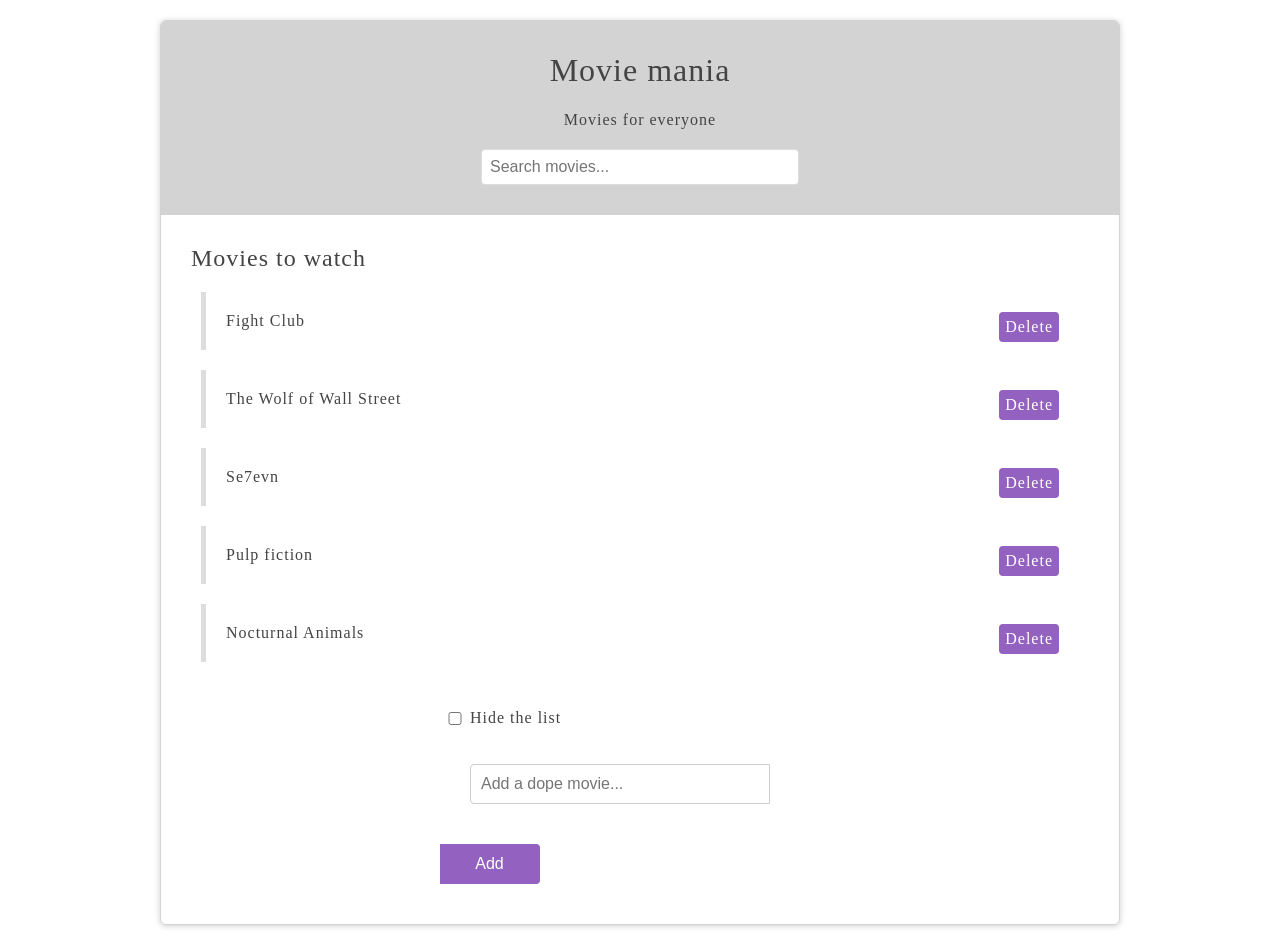
<file: Movie app/index.html>
<!DOCTYPE html>
<html>
    <head>
        <title>DOPE MOVIES!</title>
        <link rel="stylesheet" href="css/style.css">
    </head>
    <body>
        <div id="wrapper">
            <header>
                <div id="page-banner">
                    <h1 class="title">Movie mania</h1>
                    <p>Movies for everyone</p>
                    <form id="search-movies">
                        <input type="text" placeholder="Search movies..."/>
                    </form>
                </div>
            </header>
            <div id="movie-list">
                <h2 class="title">Movies to watch</h2>
                <ul id="movies">
                    <li>
                        <span class="name">Fight Club</span>
                        <span class="delete">Delete</span>
                    </li>
                    <li>
                        <span class="name">The Wolf of Wall Street</span>
                        <span class="delete">Delete</span>
                    </li>
                    <li>
                        <span class="name">Se7evn</span>
                        <span class="delete">Delete</span>
                    </li>
                    <li>
                        <span class="name">Pulp fiction</span>
                        <span class="delete">Delete</span>
                    </li>
                    <li>
                        <span class="name">Nocturnal Animals</span>
                        <span class="delete">Delete</span>
                    
                    </li>
                </ul>
            </div>
            <form id="add-movie">
                <input type="checkbox" id="hide" />
                <label for="hide">Hide the list</label>
                <input type="text" placeholder="Add a dope movie..."/>
                <button>Add</button>
            </form>
        </div>
        <script src="js/movieApp.js"></script>

    </body>
</html>
</file>
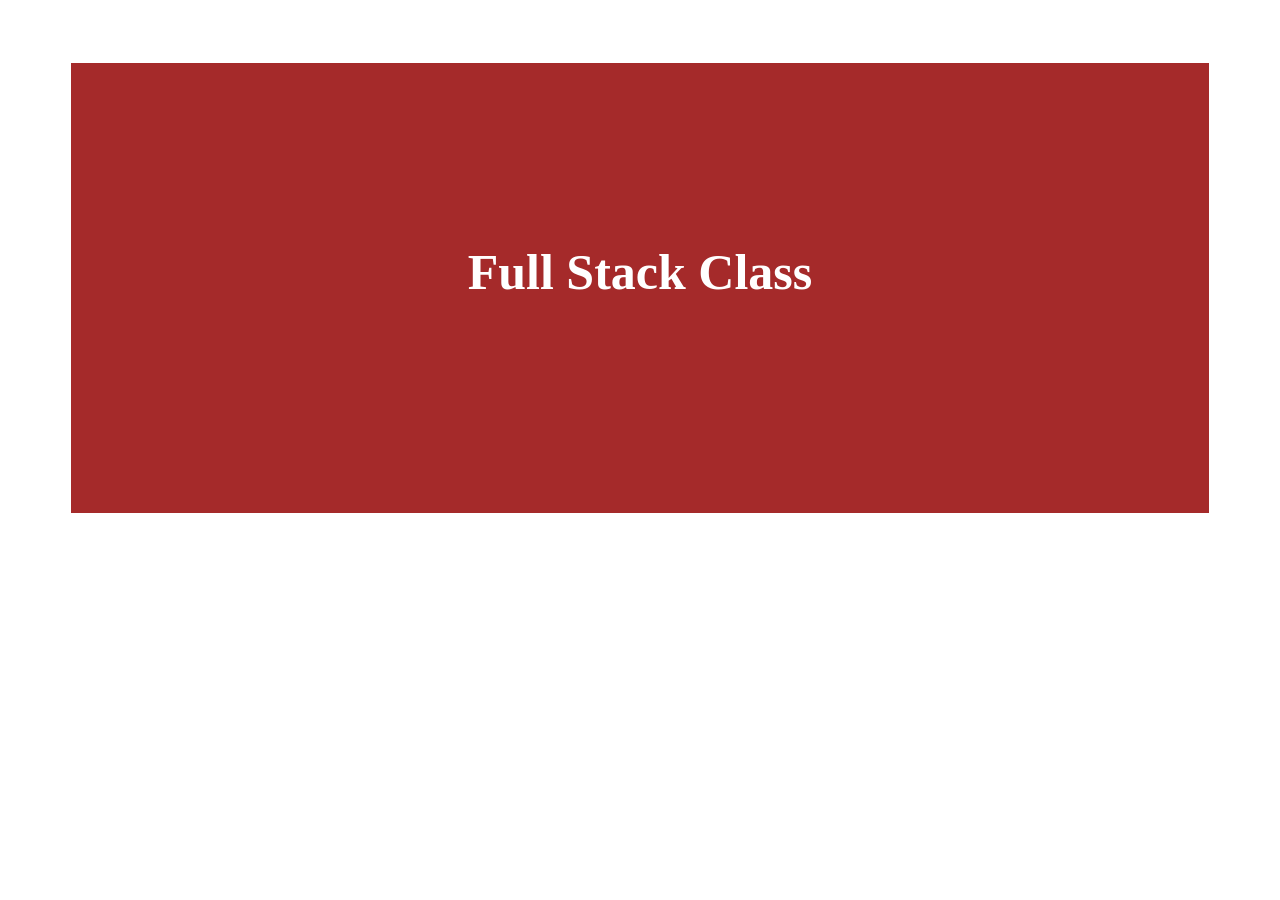
<file: Node assignments/index.html>
<!DOCTYPE html>
<html lang="en">
<head>
    <meta charset="UTF-8">
    <meta name="viewport" content="initial-scale=1.0">
    <meta http-equiv="X-UA-Compatible" content="ie=edge">
    <title>Document</title>
    <style>
        div{
            background-color: brown;
            width:90%;
            margin:5%;
            height:50vh;
        }
        h1{
            color:white;
            text-align: center;
            padding-top: 20vh;
            font-size: 50px;
        }
    </style>
</head>
<body>
    <div>
        <h1>Full Stack Class</h1>
    </div>
    
</body>
</html>
</file>
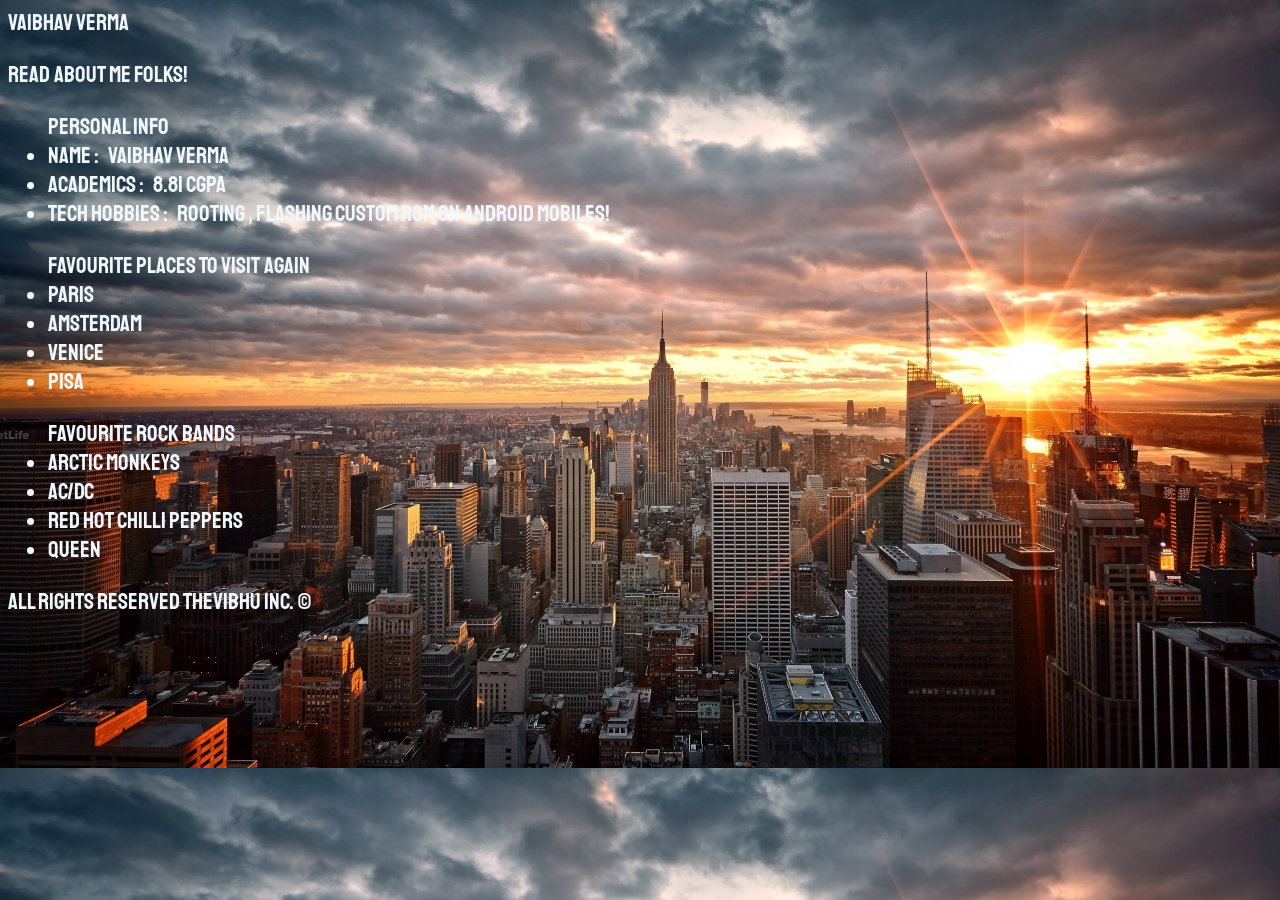
<file: Exercise 1- Form/Form.html>
<!DOCTYPE HTML>
<html>
    <title>My Dope Info</title>
    
    <head> 
        <link href="https://fonts.googleapis.com/css?family=Staatliches" rel="stylesheet">
        <style>
            body{
               background-image: url("sun2.jpg");
                font-size:23px;
                color:aliceblue;
                font-family: 'Staatliches', cursive;
            }
            
            
        </style>
    
    </head>
    
    <body    >
        <h>  VAIBHAV VERMA</h>
        <p>  Read about me folks!</p>
        
        <ul> Personal Info
            <li>Name : &nbsp; Vaibhav Verma</li>
            <li>Academics : &nbsp; 8.81 CGPA</li>
            <li>Tech Hobbies : &nbsp; Rooting , flashing custom rom on android mobiles!</li>
        </ul>
        <ul> Favourite Places To visit again
            <li> Paris</li>
            <li> Amsterdam</li>
            <li> Venice</li>
            <li> Pisa</li>
        </ul>
        <ul> Favourite Rock Bands
            <li> Arctic Monkeys </li>
            <li> AC/DC</li>
            <li> Red Hot Chilli Peppers</li>
            <li> Queen</li>
        </ul>
        <div class="foot">All rights reserved THEVIBHU Inc. &copy;</div>
    </body>
</html>
</file>
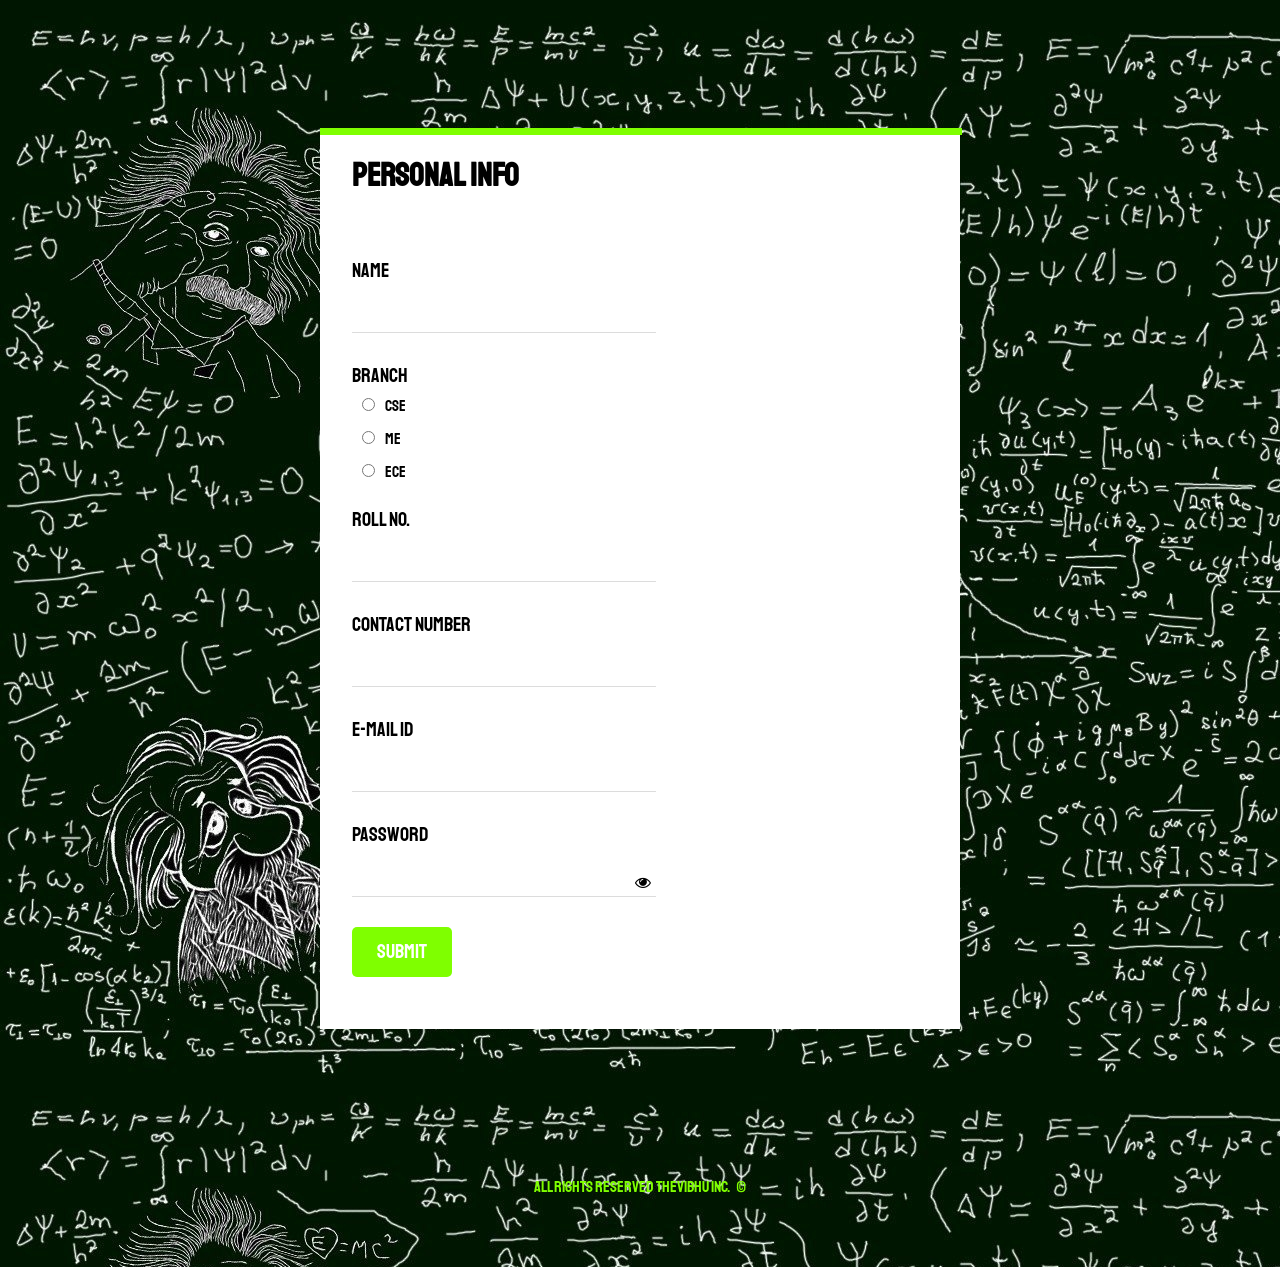
<file: Exercise 2- Form validation/From_validation.html>
<html>
   <head> 
       <link href="https://fonts.googleapis.com/css?family=Staatliches" rel="stylesheet">
      <title> The Form!</title>
       <meta name="viewport" content="width=device-width, initial-scale=1.0">
      <script src="https://ajax.googleapis.com/ajax/libs/jquery/3.3.1/jquery.min.js"></script>
      <link rel="stylesheet" href="https://cdnjs.cloudflare.com/ajax/libs/font-awesome/4.7.0/css/font-awesome.min.css">
      <style>
         body{
         background-image:url("hdr.jpg");
         margin: 0;
         font-family: 'Staatliches', cursive;
         color: black;
            
         }
        
         form{
         box-shadow: 10px !important;
         background-color: white;
         width: 50%;
         margin: 10% auto;
         margin-top: 10%;
         color:black;
         height: auto;
         font-family: 'Staatliches', cursive;
         padding-bottom: 20px;
         }
         hr{
         border-top-color:chartreuse;
         border-right-color: chartreuse;
         border-bottom-color: chartreuse;
         border-left-color: chartreuse;
         background-color: chartreuse;
         }
         .matter{
         margin-left:5%;
         margin-bottom: 5%;
         }
         label{
         font-size: 20px;
         font-family: 'Staatliches', cursive;
         /*                margin: 10px 0; */
         }
         input[type=text],[type=email],[type=tel],[type=date],[type=password]{
         border: none;
         border-bottom-width: thin;
         border-bottom-style: solid;
         border-bottom-color: gainsboro;
         font-family: 'Staatliches', cursive;    
         height: 30px;
         width:50%;
         /*                color: gainsboro;*/
         margin-bottom: 30px;
         margin-top: 20px;
         font-size: 20px;
         font-weight:lighter;
         }
         input[type=radio]{
         margin: 10px;
         /*                height: 40px;*/
         }
         input[type="submit"]{
         color: white;
         background-color: chartreuse;
         font-family: 'Staatliches', cursive;  
         font-size: 20px;
         height:50px;
         width:100px;
         border-style: none;
         border-radius: 5px;
         }
         .foot{
         height: 10vh;
         font-family: 'Staatliches', cursive;
         width: 100%;
         color:chartreuse;
         padding-top: 20px;
         text-align: center;
         }
        @media only screen and (max-width: 800px) {
            form {
            width: 80%;
            }
            .head{
            height:20vh;
            }
          }
      </style>
   </head>
   <body>
      <div class="head"></div>
      <form name="f1" onsubmit="return check()">
         <hr noshade color="chartreuse" size=7 width="100%">
         <div class="matter">
            <h1>Personal Info</h1>
            <br><br>
            <label>Name</label><br>
            <input type="text" id="name" required><br>
            <label>Branch</label><br>
            <input type="radio" value="CSE" name="branch" id="branch">CSE<br>
            <input type="radio" value="ME" name="branch" id="branch">ME<br>
            <input type="radio" value="ECE" name="branch" id="branch">ECE<br>
            <br>
            <label>Roll No.</label><br>
            <input type="text" id="rollno" required><br>
            <label>Contact Number</label><br>
            <input type="text" id="phone" required><br>
            <label>E-mail id</label><br>
            <input type="email" id="mail" required><br>
            <label> Password</label><br>
            <input id="password-field" type="password" class="form-control" name="password" required> <span toggle="#password-field" class="fa fa-fw fa-eye field-icon toggle-password" style="margin-left: -25px;"></span><br>
            <input type="submit" value="Submit">
         </div>
      </form>
      <div class="foot">All rights reserved THEVIBHU Inc. &nbsp; &copy;</div>
      <script>
         $(".toggle-password").click(function() {

         $(this).toggleClass("fa-eye fa-eye-slash");
         var input = $($(this).attr("toggle"));
         if (input.attr("type") == "password") {
         input.attr("type", "text");
         } else {
         input.attr("type", "password");
         }
         });
       </script>
       <script>
       //this js func validates fields like name, father's name,email and contact number.
          function check()
          {
              var a=document.getElementById("name").value;
              var c=document.getElementById("phone").value;
              var d=document.getElementById("mail").value;
              var ex=/^\w+([\.-]?\w+)*@\w+([\.-]?\w+)*(\.\w{2,3})+$/;
              if(a.length<=2)
                alert('enter a valid name');
                else if (c.length<10 ||c.length>10) {
                  alert('enter a valid contact number!');
                }
                else if (!ex.test(d)) {
                  alert('enter valid email');
                }
                else {
                    alert('form submitted successfully');
                }
         }


      </script>

   </body>
</file>
<file: Movie app/css/style.css>
body{
    font-family: Tahoma;
    color: #444;
    letter-spacing: 1px;
}
h1,h2{
    font-weight: normal;
}
#wrapper{
    width: 90%;
    max-width: 960px;
    margin: 20px auto;
    border-radius: 6px;
    box-shadow: 0 1px 6px rgba(0,0,0,0.2);
    box-sizing: border-box;
    padding: 0 0 20px;
    overflow: hidden;
    border:1px solid lightgray;
}
#page-banner{
    background: #D3D3D3;
    padding: 10px 0;
    text-align: center;
}
#page-banner h1.#page-banner p{
    width: 100%;
    text-align: center;
    margin: 10px 0;
}
#page-banner input{
    width: 90%;
    max-width: 300px;
    margin: 20px auto;
    display: block;
    padding: 8px;
    border: 1px solid #ddd;
    border-radius: 4px;
    font-size: 16px;
    color: #444;
}
#movie-list,#add-movie{
    margin: 30px;
}
#movie-list ul{
    list-style-type: none;
    padding: 0;
}
#movie-list li{
    padding: 20px;
    border-left: 5px solid #ddd;
    margin: 20px 10px;
}
#movie-list li:hover{
    border-color:#9361bf;
}
.delete{
    float:right;
    background: #9361bf;
    padding: 6px;
    border-radius: 4px;
    cursor: pointer;
    color: white;
}
.delete:hover{
    background: #333;
}
#add-movie{
    width: 400px;
    margin: 0 auto;
}
#add-movie input{
    display: block;
    margin: 20px 0;
    padding: 10px;
    border: 1px solid #ccc;
    font-size: 16px;
    border-radius: 4px 0 0 4px;
    box-sizing: border-box;
    width: 300px;
    float: left;
}
#add-movie button{
    border: 1px solid #9361bf;
    background: #9361bf;
    padding: 10px 20px;
    font-size: 16px;
    display: inline-block;
    margin: 0;
    border-radius: 0 4px 4px 0;
    cursor: pointer;
    width: 100px;
    float: left;
    margin: 20px 0;
    border-left: 0;
    color: white;
}
#add-movie:after{
    content:'';
    display: block;
    clear: both;
}
#add-movie #hide{
    width: 30px;
}
#add-movie label{
    line-height: 52px;
}
</file>
